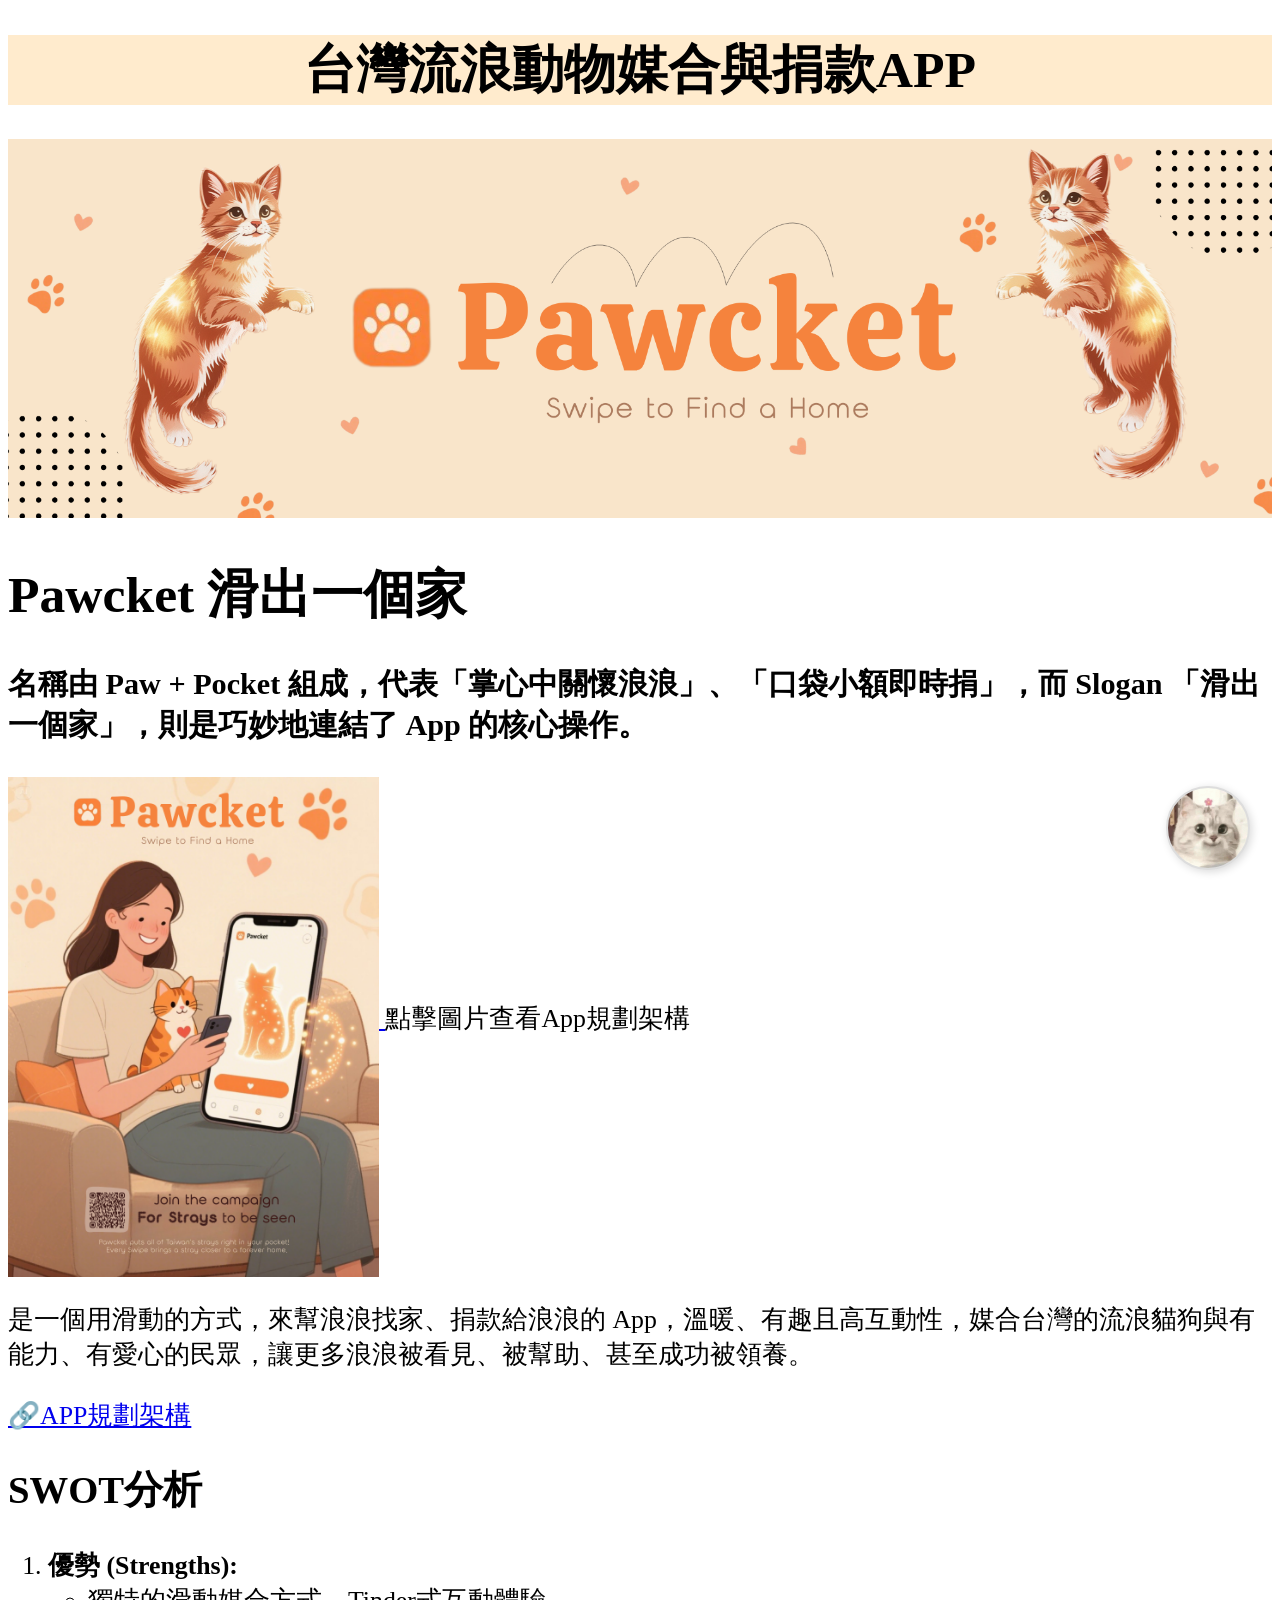
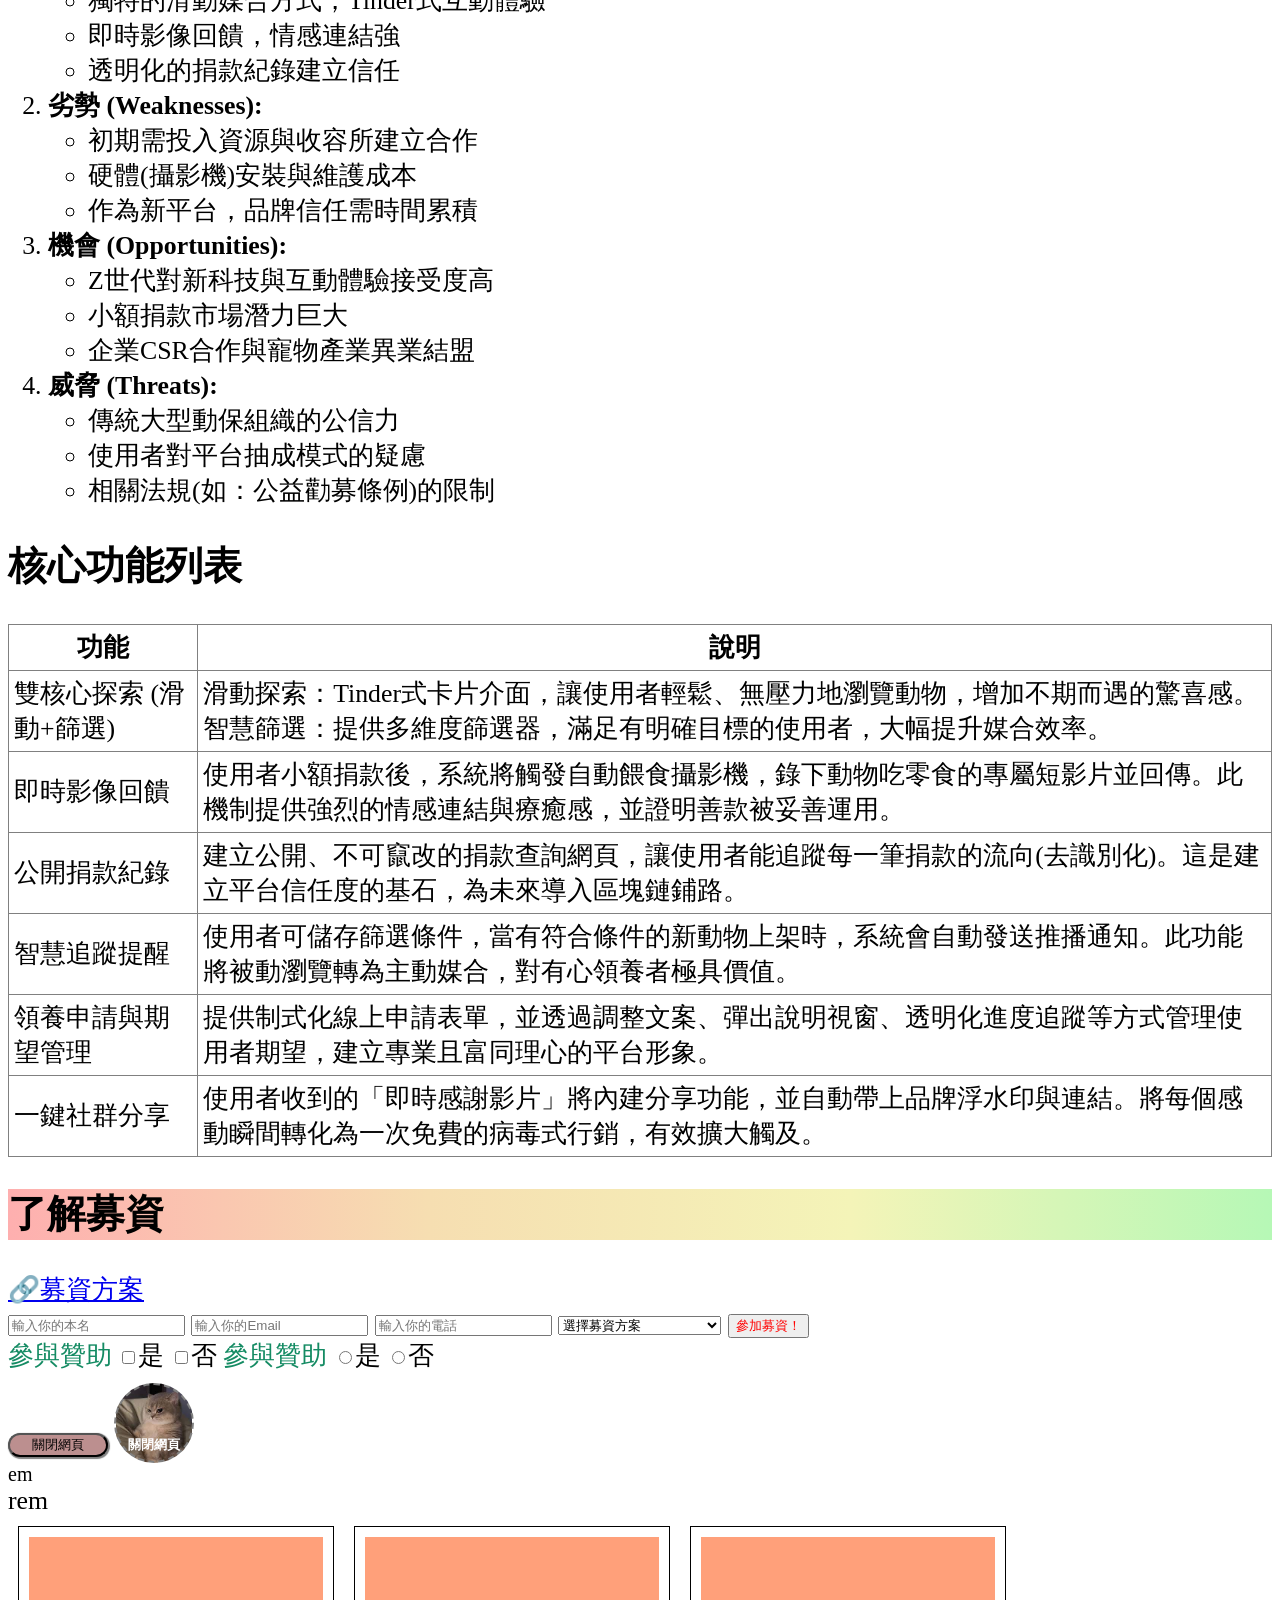
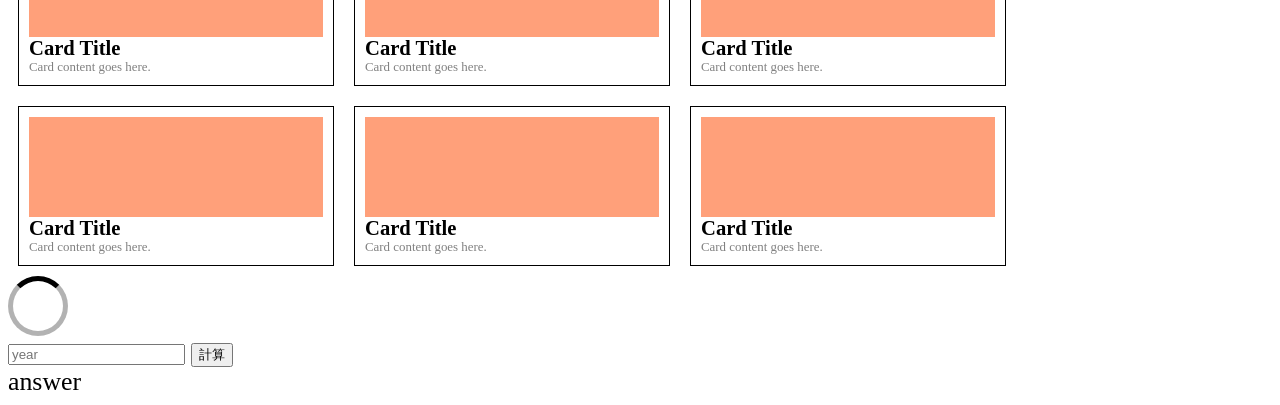
<file: index.html>
<!DOCTYPE html>
<html lang="en">

<head>
  <meta charset="UTF-8">
  <meta name="viewport" content="width=device-width, initial-scale=1.0, maximum-scale=1.0, minimal-ui">
  <title>Pawcket 滑出一個家</title>
  <link rel="stylesheet" href="./0710.css">
  <script src="./index.js"></script>
</head>

<body>
  <header>
    <h1 class="header">
      <center>台灣流浪動物媒合與捐款APP</center>
    </h1>
    <img width="100%" src="./S_app Banner.png" alt="Banner">
  </header>
  <h1>Pawcket 滑出一個家</h1>
  <h3>名稱由 Paw + Pocket 組成，代表「掌心中關懷浪浪」、「口袋小額即時捐」，而 Slogan 「滑出一個家」，則是巧妙地連結了 App 的核心操作。</h3>
  <a href="https://gemini.google.com/share/e6441b52b9a3" target="_blank">
    <img src="./王寶林-台灣流浪動物媒合領養與捐款APP_Pawcket.png" alt="app海報點擊後跳轉看App規劃架構" width="371" height="500" align="middle">
  </a>
  點擊圖片查看App規劃架構
  <p>是一個用滑動的方式，來幫浪浪找家、捐款給浪浪的 App，溫暖、有趣且高互動性，媒合台灣的流浪貓狗與有能力、有愛心的民眾，讓更多浪浪被看見、被幫助、甚至成功被領養。</p>
  <a href="https://gemini.google.com/share/e6441b52b9a3" target="_blank">🔗APP規劃架構</a>
  <h2>SWOT分析</h2>
  <ol>
    <li>
      <strong>優勢 (Strengths):</strong>
      <ul>
        <li>獨特的滑動媒合方式，Tinder式互動體驗</li>
        <li>即時影像回饋，情感連結強</li>
        <li>透明化的捐款紀錄建立信任</li>
      </ul>
    </li>
    <li>
      <strong>劣勢 (Weaknesses):</strong>
      <ul>
        <li>初期需投入資源與收容所建立合作</li>
        <li>硬體(攝影機)安裝與維護成本</li>
        <li>作為新平台，品牌信任需時間累積</li>
      </ul>
    </li>
    <li>
      <strong>機會 (Opportunities):</strong>
      <ul>
        <li>Z世代對新科技與互動體驗接受度高</li>
        <li>小額捐款市場潛力巨大</li>
        <li>企業CSR合作與寵物產業異業結盟</li>
      </ul>
    </li>
    <li>
      <strong>威脅 (Threats):</strong>
      <ul>
        <li>傳統大型動保組織的公信力</li>
        <li>使用者對平台抽成模式的疑慮</li>
        <li>相關法規(如：公益勸募條例)的限制</li>
      </ul>
    </li>
  </ol>
  <h2>核心功能列表</h2>
  <table border="1" cellpadding="5" cellspacing="0" style="width: 100%; border-collapse: collapse;">
    <thead>
      <tr>
        <th>功能</th>
        <th>說明</th>
      </tr>
    </thead>
    <tbody>
      <tr>
        <td>雙核心探索 (滑動+篩選)</td>
        <td>滑動探索：Tinder式卡片介面，讓使用者輕鬆、無壓力地瀏覽動物，增加不期而遇的驚喜感。
          <br>智慧篩選：提供多維度篩選器，滿足有明確目標的使用者，大幅提升媒合效率。
        </td>
      </tr>
      <tr>
        <td>即時影像回饋</td>
        <td>使用者小額捐款後，系統將觸發自動餵食攝影機，錄下動物吃零食的專屬短影片並回傳。此機制提供強烈的情感連結與療癒感，並證明善款被妥善運用。</td>
      </tr>
      <tr>
        <td>公開捐款紀錄</td>
        <td>建立公開、不可竄改的捐款查詢網頁，讓使用者能追蹤每一筆捐款的流向(去識別化)。這是建立平台信任度的基石，為未來導入區塊鏈鋪路。</td>
      </tr>
      <tr>
        <td>智慧追蹤提醒</td>
        <td>使用者可儲存篩選條件，當有符合條件的新動物上架時，系統會自動發送推播通知。此功能將被動瀏覽轉為主動媒合，對有心領養者極具價值。</td>
      </tr>
      <tr>
        <td>領養申請與期望管理</td>
        <td>提供制式化線上申請表單，並透過調整文案、彈出說明視窗、透明化進度追蹤等方式管理使用者期望，建立專業且富同理心的平台形象。</td>
      </tr>
      <tr>
        <td>一鍵社群分享</td>
        <td>使用者收到的「即時感謝影片」將內建分享功能，並自動帶上品牌浮水印與連結。將每個感動瞬間轉化為一次免費的病毒式行銷，有效擴大觸及。</td>
      </tr>
    </tbody>
  </table>
  <h2 class="background">了解募資</h2>
  <a href="https://gemini.google.com/app/05443151d01aaeef?canvas-id=c_05443151d01aaeef_pawcket_crowdfunding_rewards_spa&full-screen=true"
    target="_blank">🔗募資方案</a>
  <form action="">
    <input type="text" placeholder="輸入你的本名">
    <input type="email" placeholder="輸入你的Email">
    <input type="tel" placeholder="輸入你的電話">
    <select name="plan_choose" required>
      <option value="" disabled selected>選擇募資方案</option>
      <option value="1">NT$ 150：愛心起點</option>
      <option value="2">NT$ 499：超級早鳥</option>
      <option value="3">NT$ 599：早鳥</option>
      <option value="4">NT$ 990：大使組合包</option>
      <option value="5">NT$ 2,500：守護神全套</option>
      <option value="6">NT$ 15,000：尊榮體驗</option>
    </select>
    <button class="class1">參加募資！</button>
    <br>
    <span class="sponsorship-label">參與贊助</span>
    <label><input type="checkbox" />是</label>
    <label><input type="checkbox" />否</label>
    <span class="sponsorship-label">參與贊助</span>
    <label><input type="radio" name="參與贊助" />是</label>
    <label><input type="radio" name="參與贊助" />否</label>
    <br>
    <button class="bottom">關閉網頁</button>
    <button class="my-btn">關閉網頁</button>
  </form>
  <a id="floating-btn" href="https://www.pet.gov.tw/AnimalApp/AnnounceMent.aspx?PageType=Adopt" target="_blank"></a>
  <style>
    html {
      font-size: calc(13px + 1vw);
    }

    .parent {
      font-size: 20px;
    }

    .useem {
      font-size: 1em;
    }

    .userem {
      font-size: 1rem;
    }
  </style>
  <div class="parent">
    <div class="useem">em</div>
    <div class="userem">rem</div>
  </div>
  <style>
    .container {
      display: flex;
      flex-wrap: wrap;
    }

    .rwd-box {
      width: 25%;
      padding: 10px;
    }

    .card {
      padding: 10px;
      border: 1px solid black;
    }

    .card .img {
      background-color: lightsalmon;
      height: 100px;
    }

    .card .title {
      font-size: 0.8em;
      font-weight: bold;
    }

    .card .content {
      font-size: 0.5em;
      color: gray;
    }

    @media screen and (max-width: 480px) {
      .rwd-box {
        width: 100%;
      }
    }

    @media screen and (min-width: 481px) and (max-width: 768px) {
      .rwd-box {
        width: 50%;
      }
    }

    @media screen and (min-width: 769px) and (max-width: 1200px) {
      .rwd-box {
        width: 33%;
      }
    }

    @media screen and (min-width: 1200px) {}
  </style>
  <div class="container">
    <div class="rwd-box">
      <div class="card">
        <div class="img"></div>
        <div class="title">Card Title</div>
        <div class="content">Card content goes here.</div>
      </div>
    </div>
    <div class="rwd-box">
      <div class="card">
        <div class="img"></div>
        <div class="title">Card Title</div>
        <div class="content">Card content goes here.</div>
      </div>
    </div>
    <div class="rwd-box">
      <div class="card">
        <div class="img"></div>
        <div class="title">Card Title</div>
        <div class="content">Card content goes here.</div>
      </div>
    </div>
    <div class="rwd-box">
      <div class="card">
        <div class="img"></div>
        <div class="title">Card Title</div>
        <div class="content">Card content goes here.</div>
      </div>
    </div>
    <div class="rwd-box">
      <div class="card">
        <div class="img"></div>
        <div class="title">Card Title</div>
        <div class="content">Card content goes here.</div>
      </div>
    </div>
    <div class="rwd-box">
      <div class="card">
        <div class="img"></div>
        <div class="title">Card Title</div>
        <div class="content">Card content goes here.</div>
      </div>
    </div>
  </div>
  <style>
    .spinner {
      width: 50px;
      height: 50px;
      border-radius: 50%;
      border: 5px solid rgba(0, 0, 0, 0.3);
      border-top: 5px solid black;
      animation: spin 2s linear infinite;
    }

    @keyframes spin {
      0% {
        transform: rotate(0deg);
      }

      100% {
        transform: rotate(360deg);
      }
    }
  </style>
  <div class="spinner"></div>

  <input id="year" type="text" placeholder="year" />
  <button id="year_btn" class="red-text" type="button">計算</button>
  <div id="answer">answer</div>
</body>

</html>
</file>
<file: 0710.css>
.header {
  background-color: blanchedalmond;
}
.class1 {
  color: red;
}
.sponsorship-label {
  color: rgb(20, 139, 99);
}
.background {
  background: linear-gradient(
    to right,
    rgb(254, 175, 175),
    rgb(246, 222, 177),
    rgb(244, 244, 184),
    rgb(182, 248, 182)
  );
}
.bottom {
  background-color: rosybrown;
  text-align: center;
  padding: auto;
  border-radius: 20px;
  front-weight: bold;
  width: 100px;
  box-shadow: 1px 1px 1px 1px grey;
}
.circle {
  background-color: lightblue;
  width: 100px;
  height: 100px;
  border-radius: 100%;
  line-height: 100px;
}
.my-btn {
  background-color: white;
  background-image: url(./s_cat_circle.jpeg);
  background-size: cover;
  background-repeat: no-repeat;
  background-position: center;
  text-align: center;
  line-height: 100px;
  padding: 10px;
  margin-top: 10px;
  font-weight: bold;
  width: 80px;
  height: 80px;
  border-radius: 50%;
  border: dashed 2px grey;
  color: rgb(255, 255, 255);
  display: inline-block;
  transition: all 0.2s ease-in-out;
}
.my-btn:hover {
  box-shadow: 5px 5px 10px rgba(0, 0, 0, 0.3);
  transform: translate(-3px, -3px);
  cursor: pointer;
}
#floating-btn {
  position: fixed;
  bottom: 30px;
  right: 30px;
  z-index: 999;
  width: 80px;
  height: 80px;
  border-radius: 50%;
  background-image: url(./s_cat_happy.gif);
  background-color: #ffffff;
  background-size: cover;
  background-position: center;
  background-repeat: no-repeat;
  border: 2px solid #ddd;
  box-shadow: 2px 2px 8px rgba(0, 0, 0, 0.15);
  transition: all 0.3s ease-in-out;
}
#floating-btn:hover {
  transform: translateY(-5px);
  box-shadow: 6px 6px 15px rgba(0, 0, 0, 0.3);
  cursor: pointer;
}
</file>
